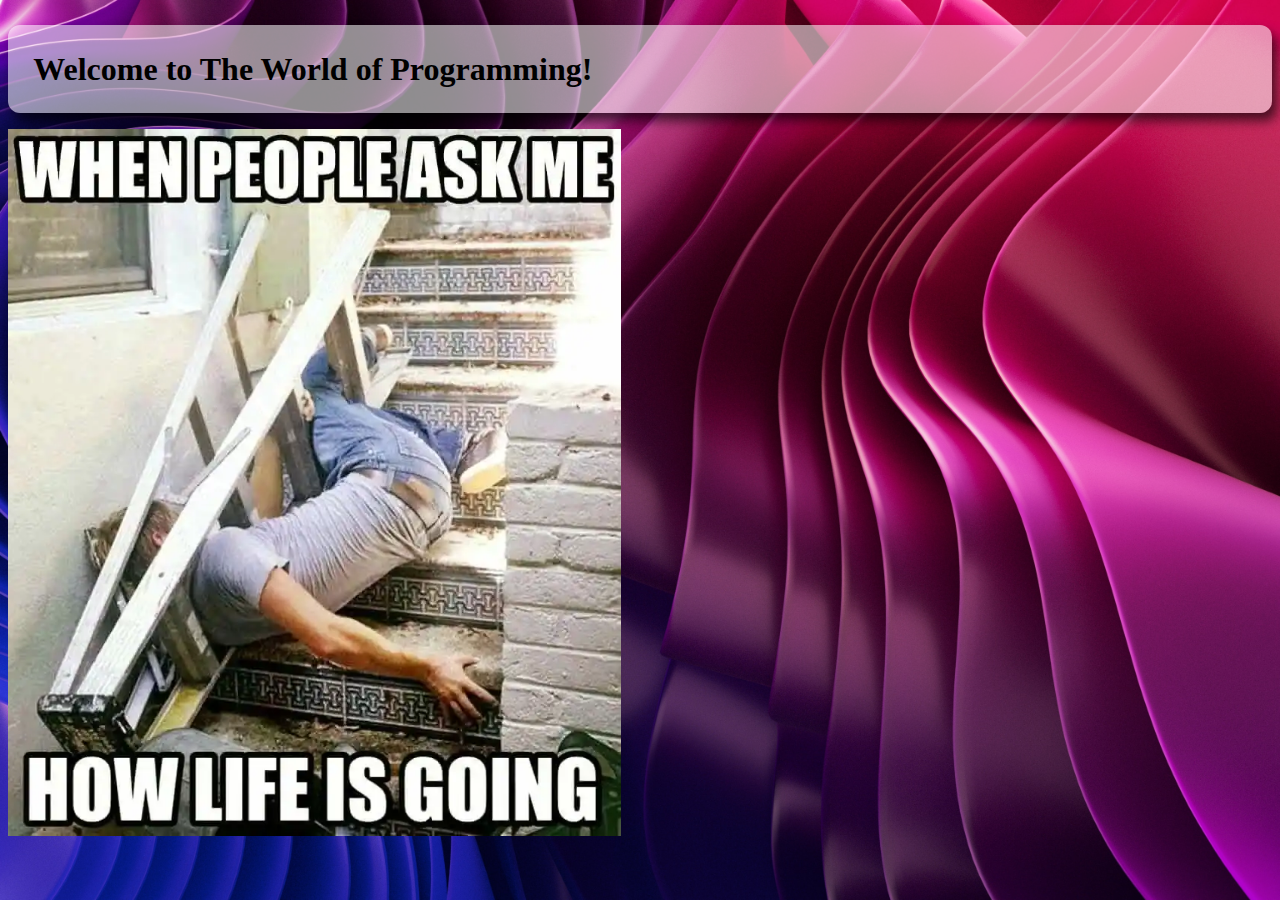
<file: index.html>
<!-- Randal Morrow -->
<html>

<head>
    <!-- This formats the webpage-->
    <style>
        body {
            background-image: url('abstract.jpg');
            background-repeat: no-repeat;
            background-attachment: fixed;
            background-size: cover;            
        }

        h1 {
    background: #fbfbfb8f;
    border-radius: 12px;
    box-shadow: 5px 8px 12px rgba(0, 0, 0, 0.65);
    height: auto;
    margin: 2% auto auto auto;
    width: 96%;
    padding-left: 2%;
    padding-right:2%;
    padding-top: 2%;
    padding-bottom: 2%;
        }
    </style>

</head>
<!-- This is the title of the page -->
<title> Intro To Programming</title>
<!-- This section includes a nice message and meme -->

<body>
    <h1>Welcome to The World of Programming!</h1>
    <p>
        <img id="memeImage" src="meme.jpg" height="80%">

    </p>
</body>

</html>
</file>
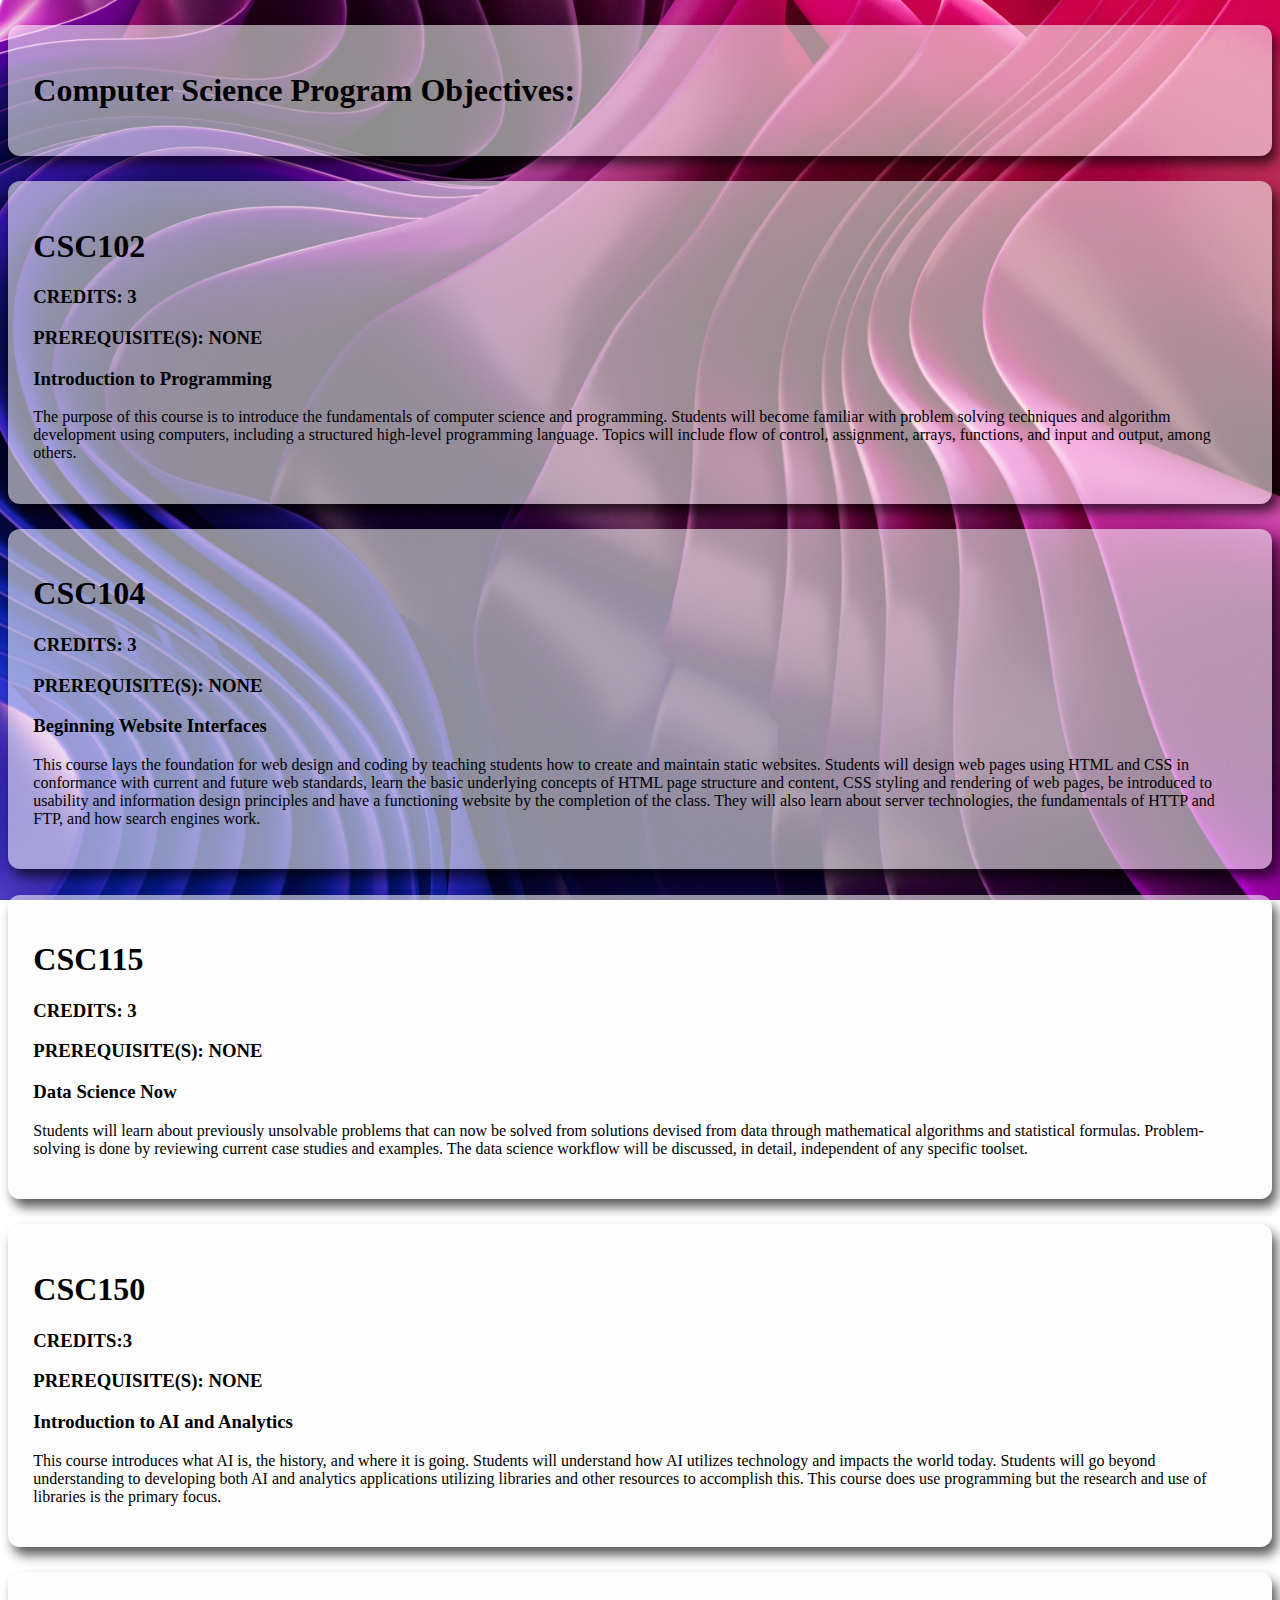
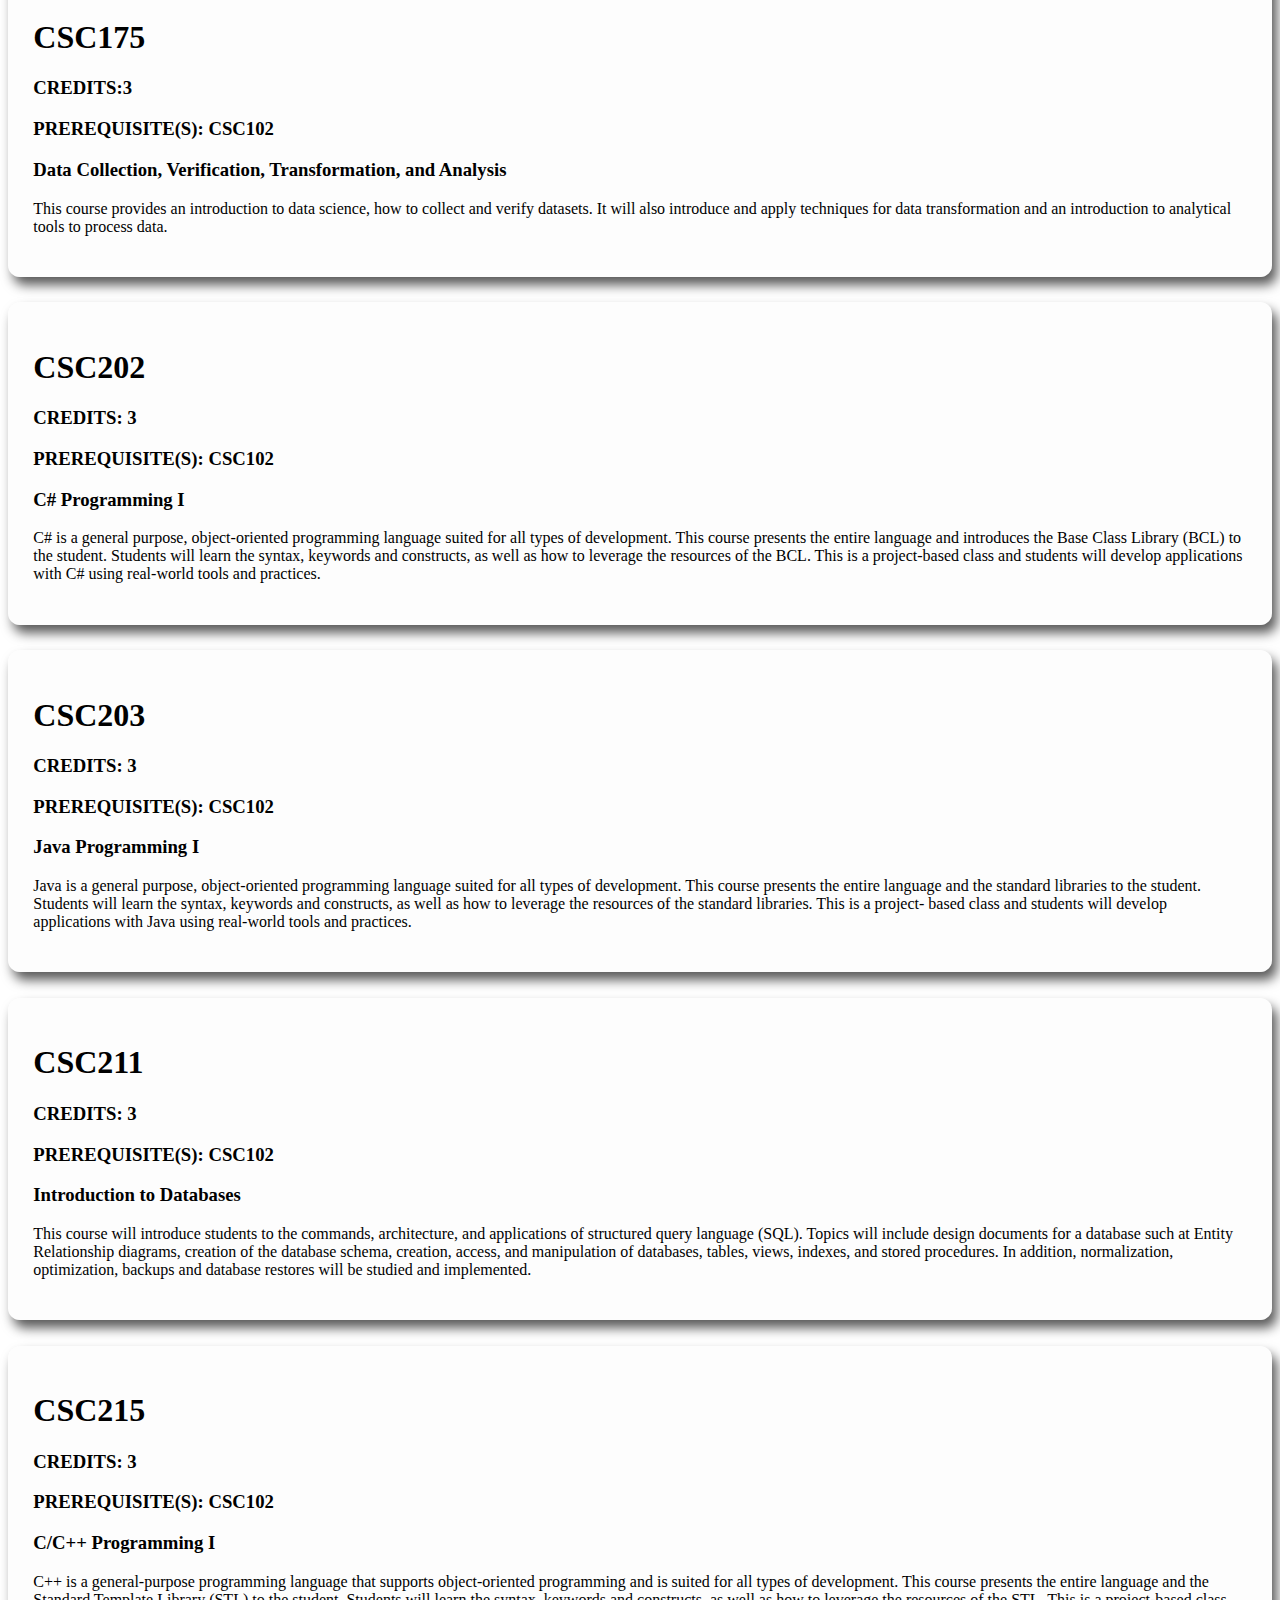
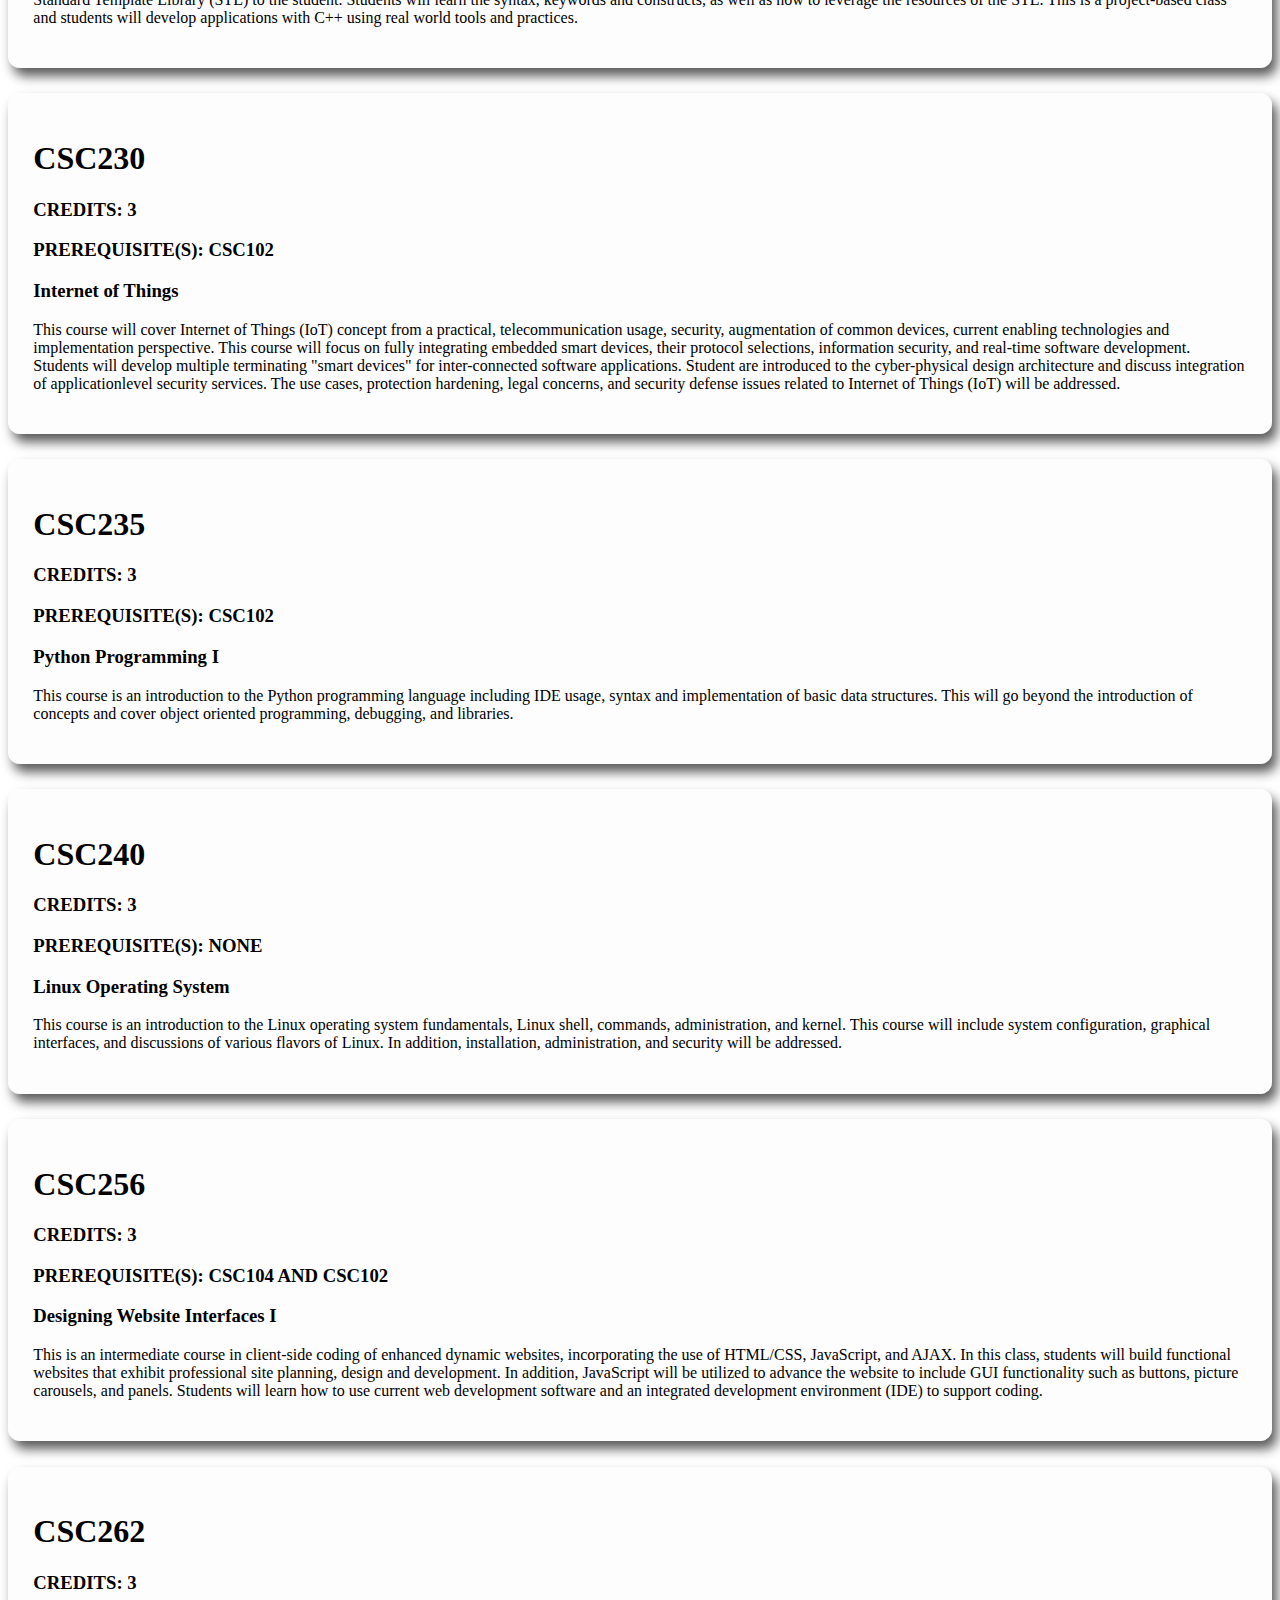
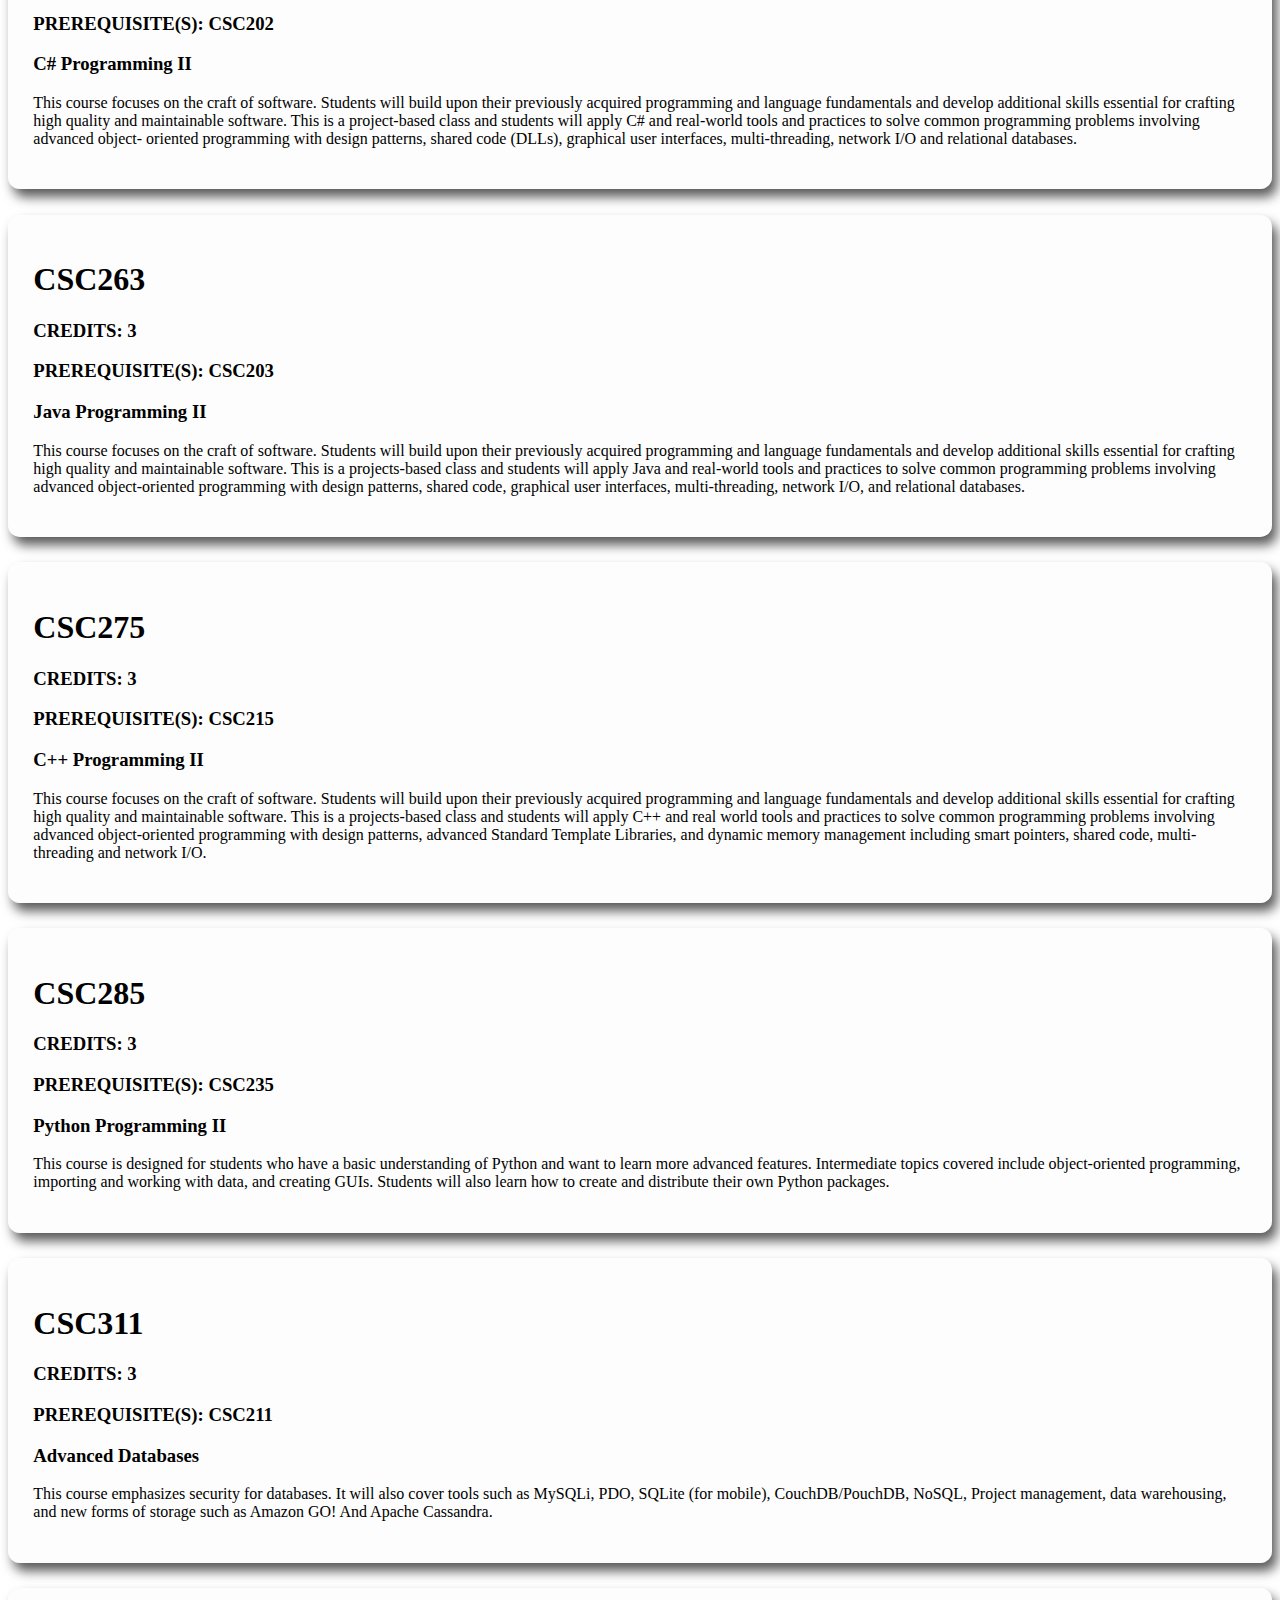
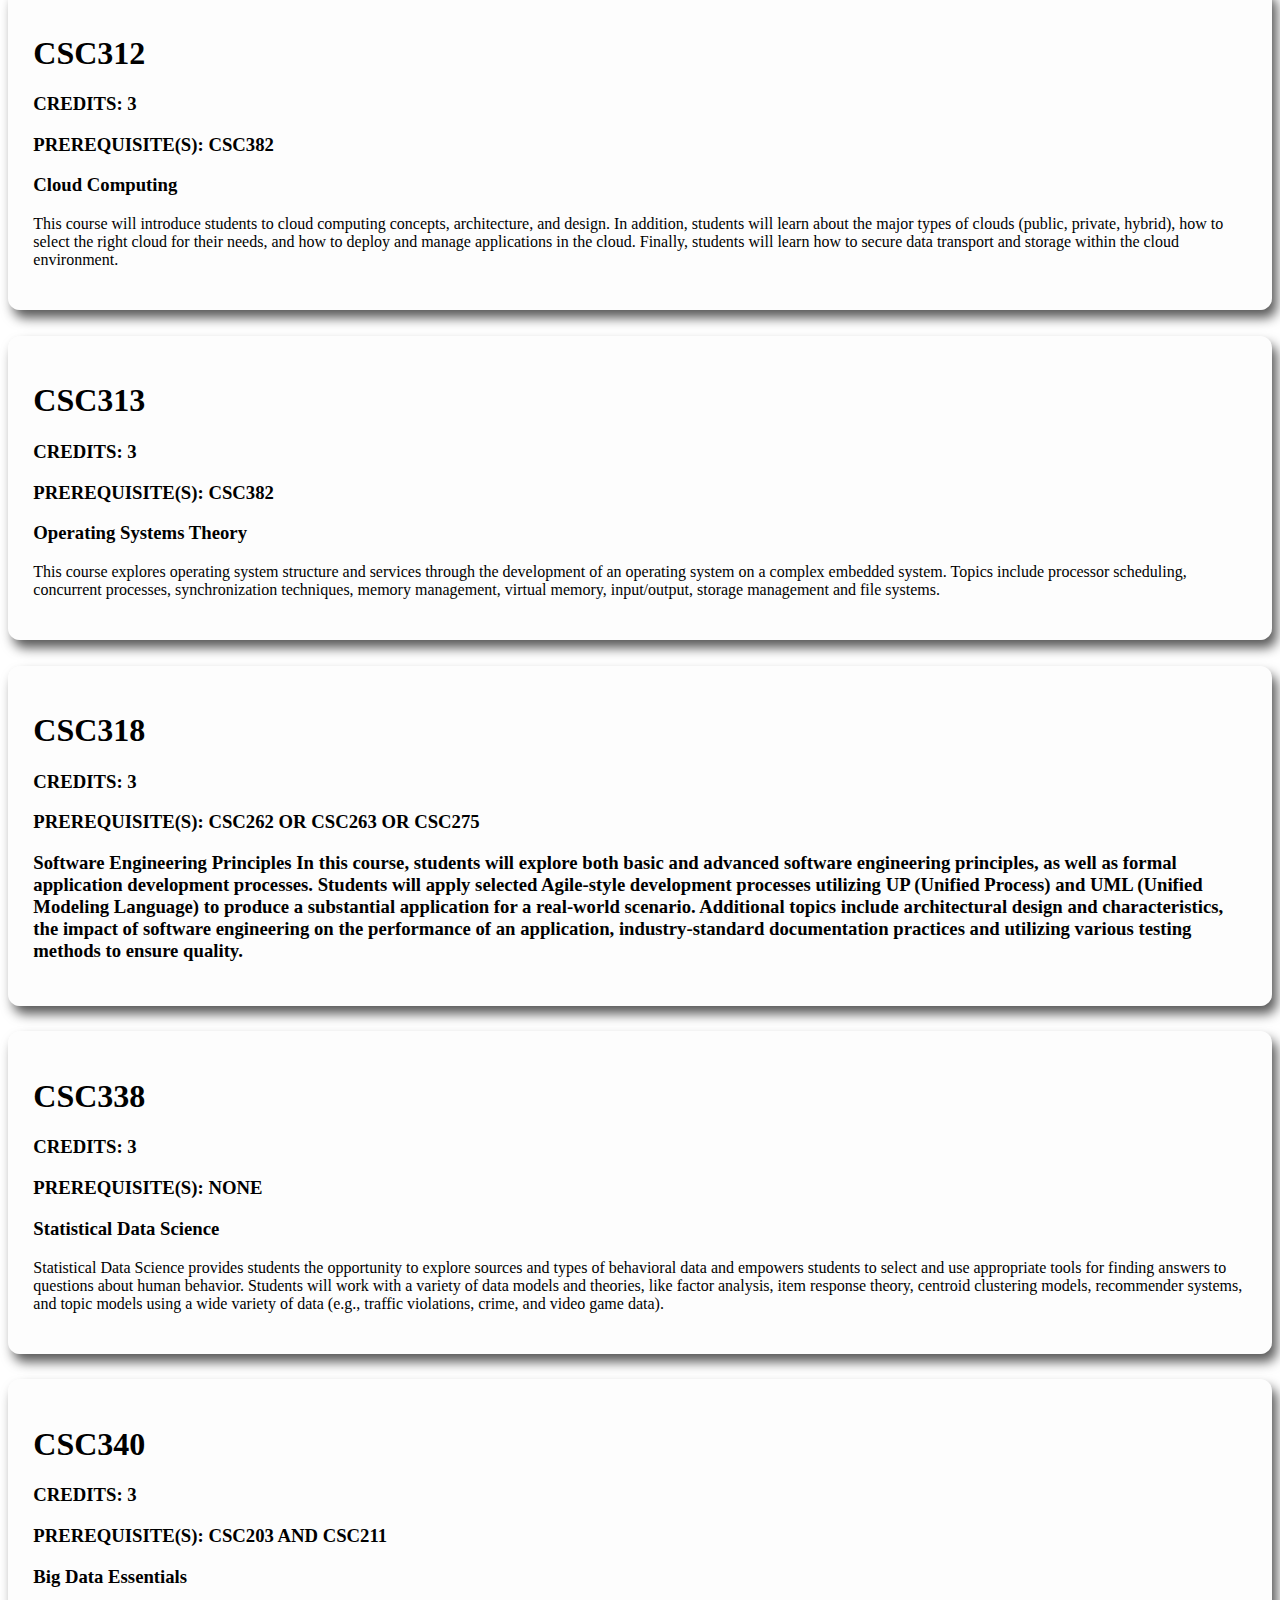
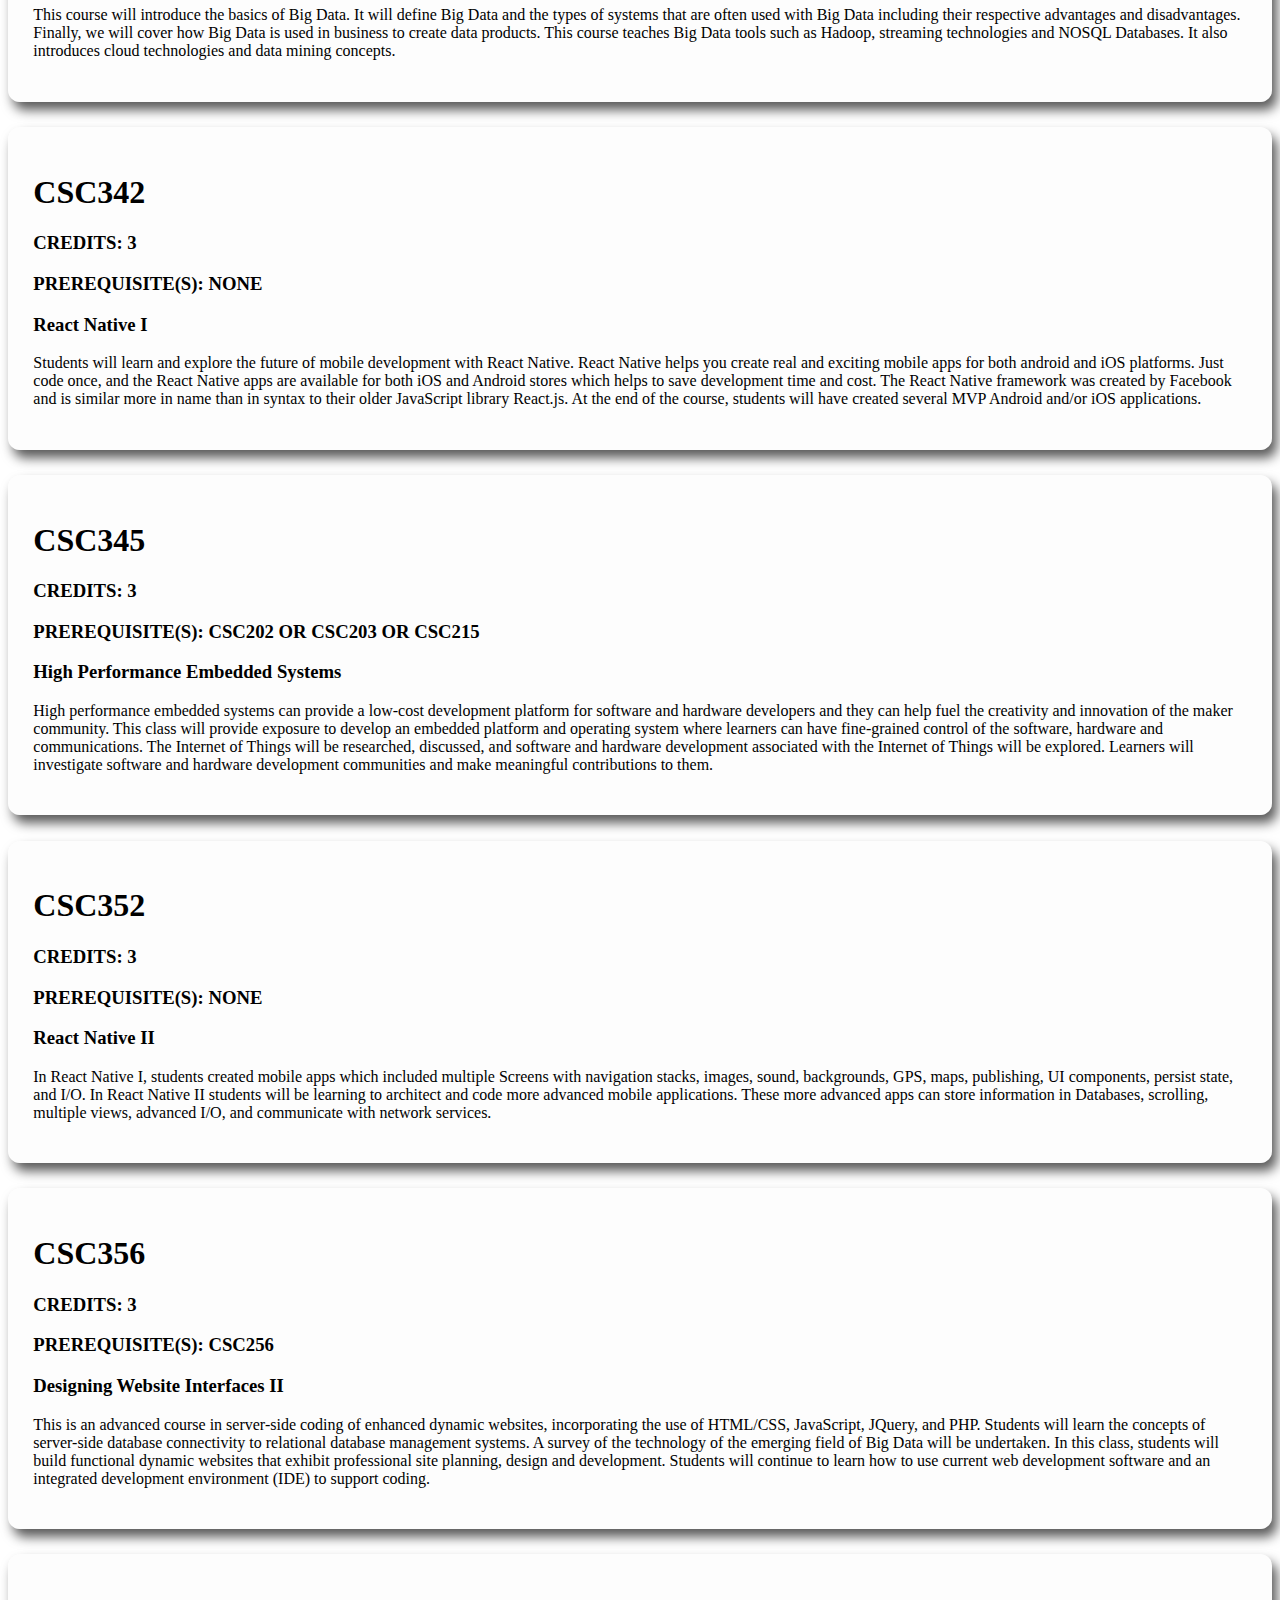
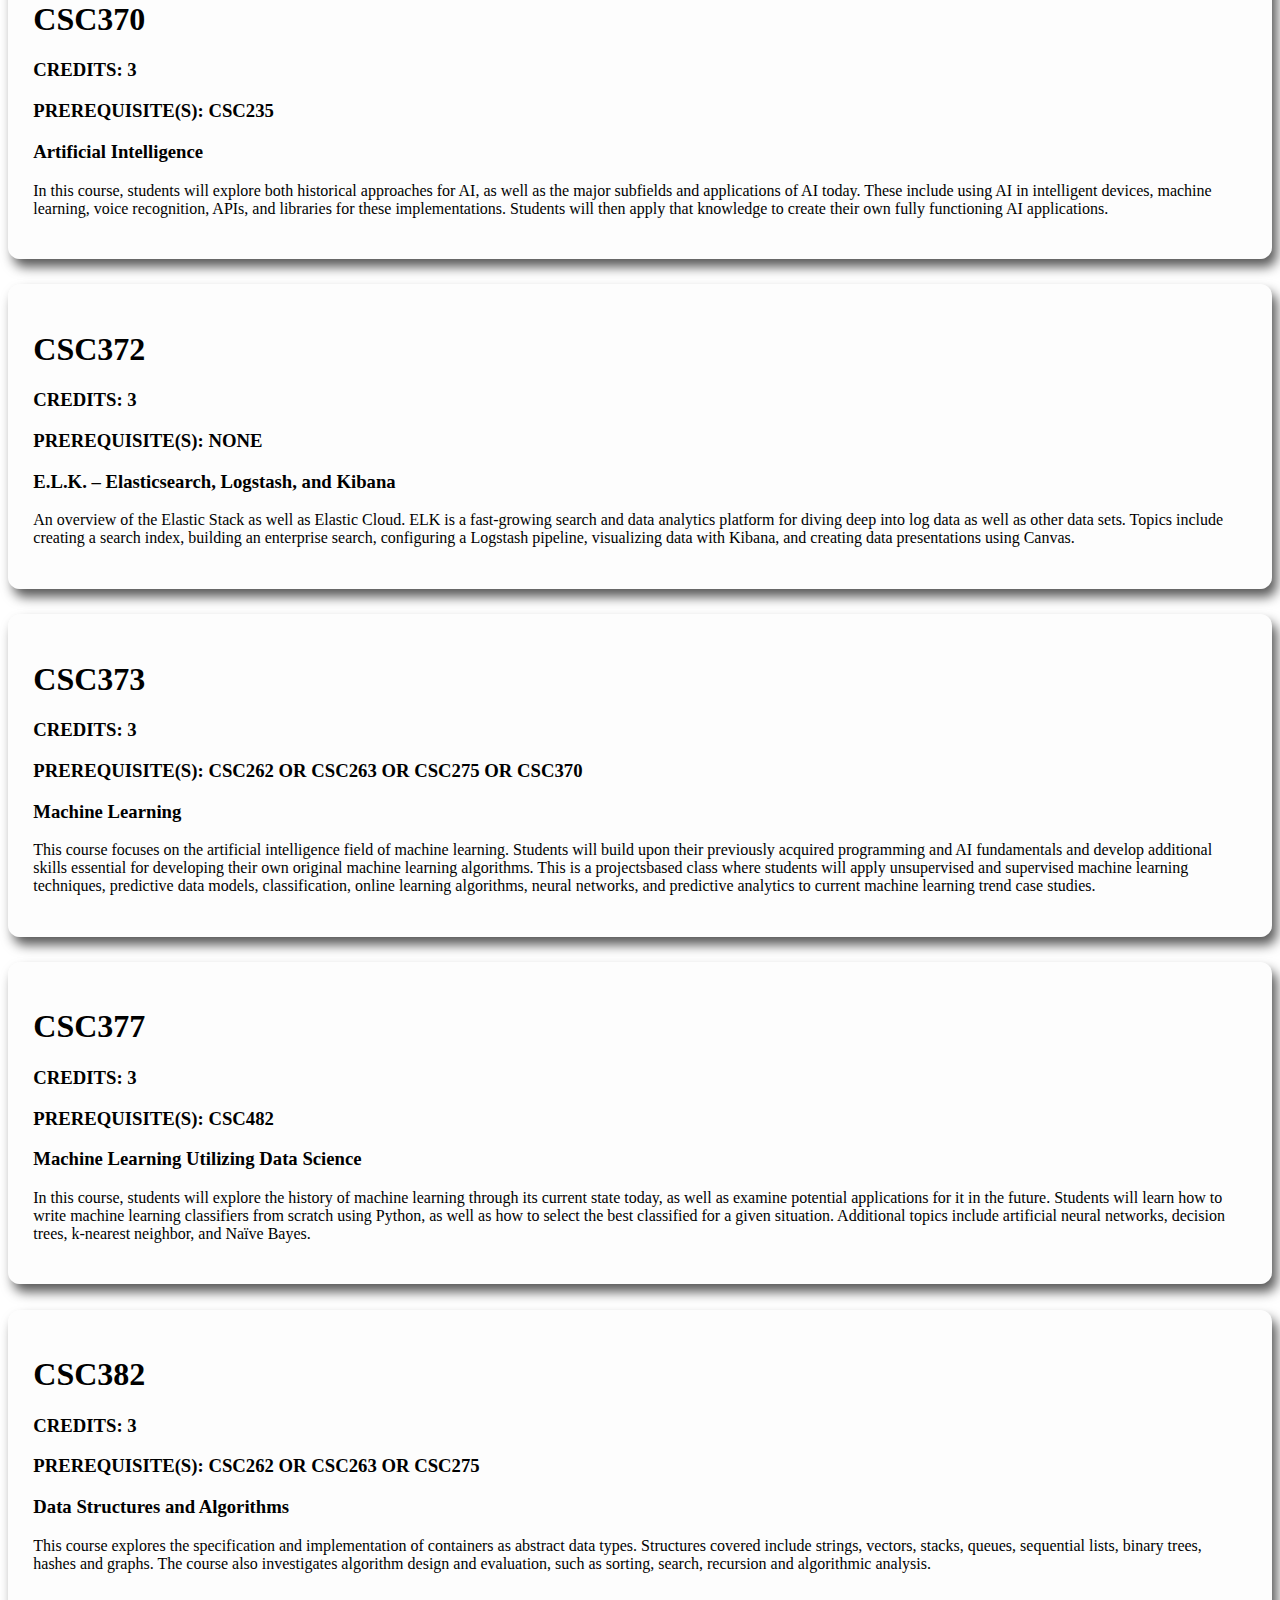
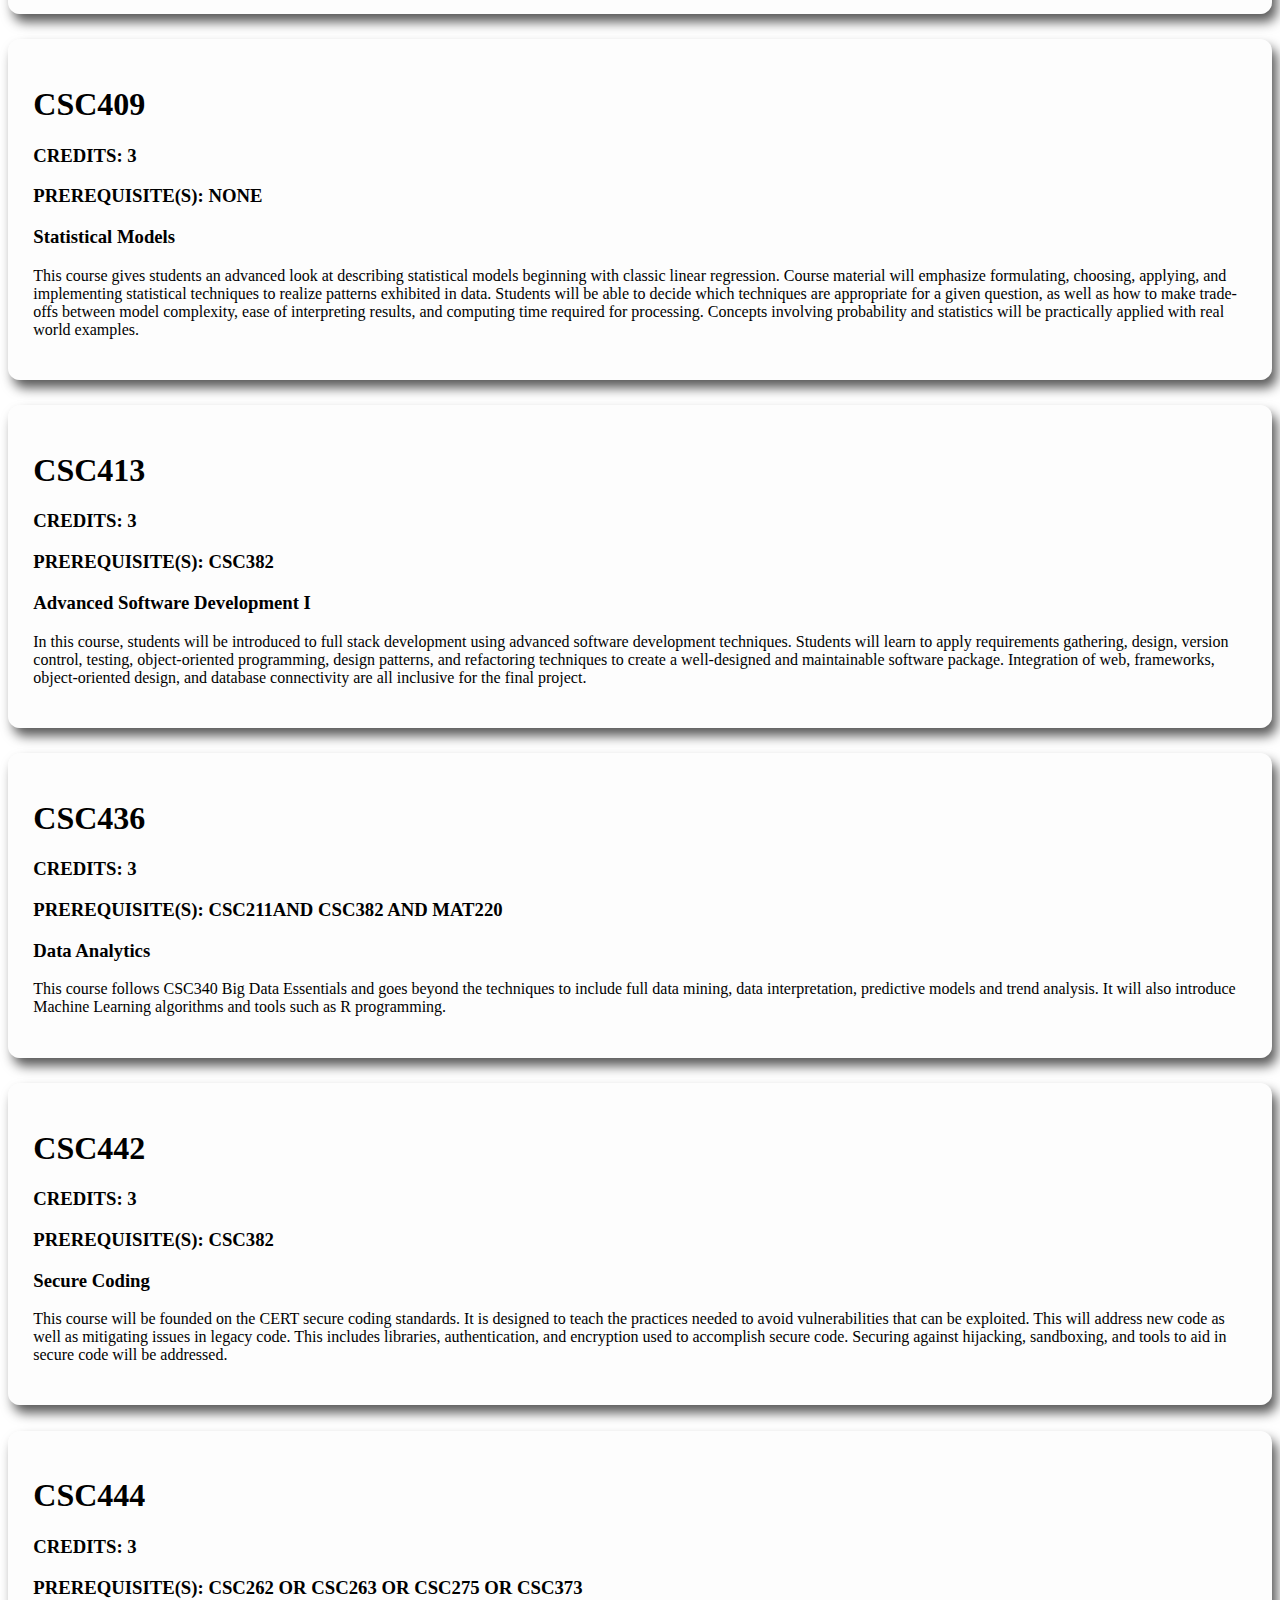
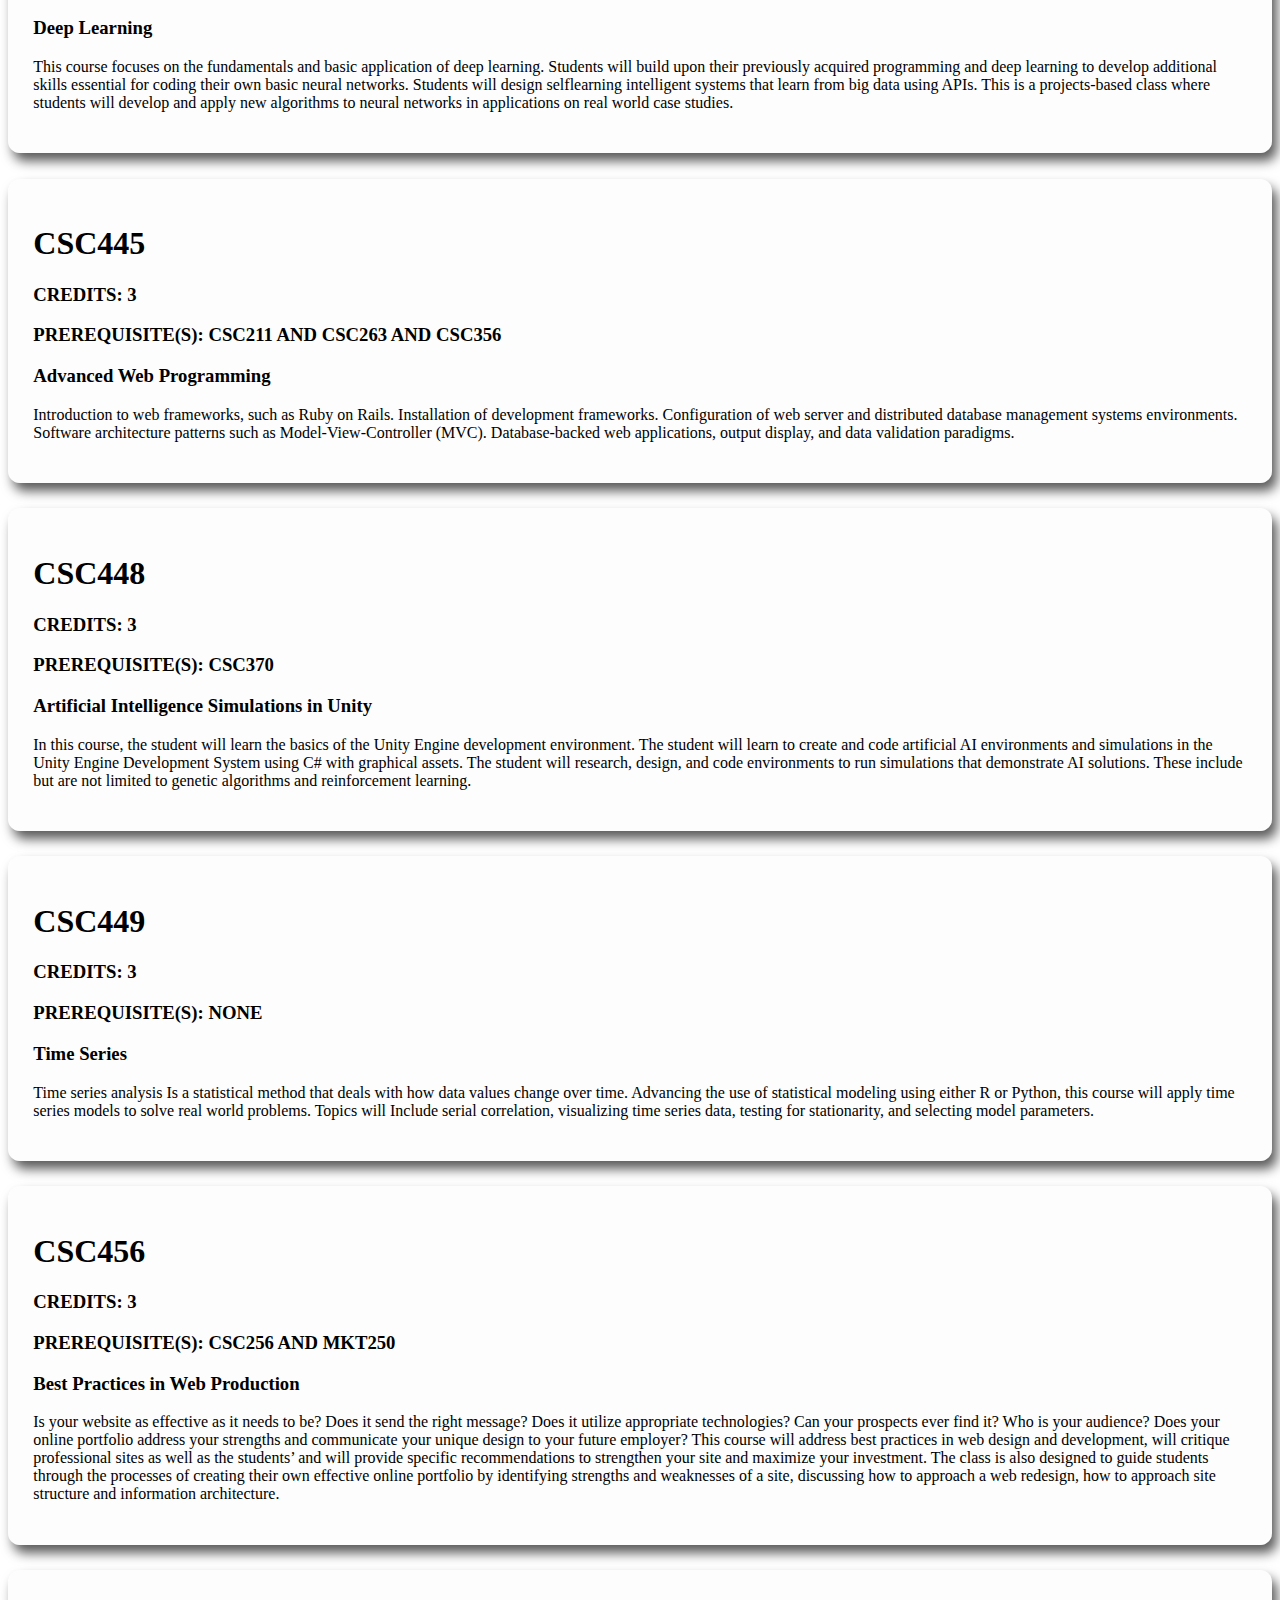
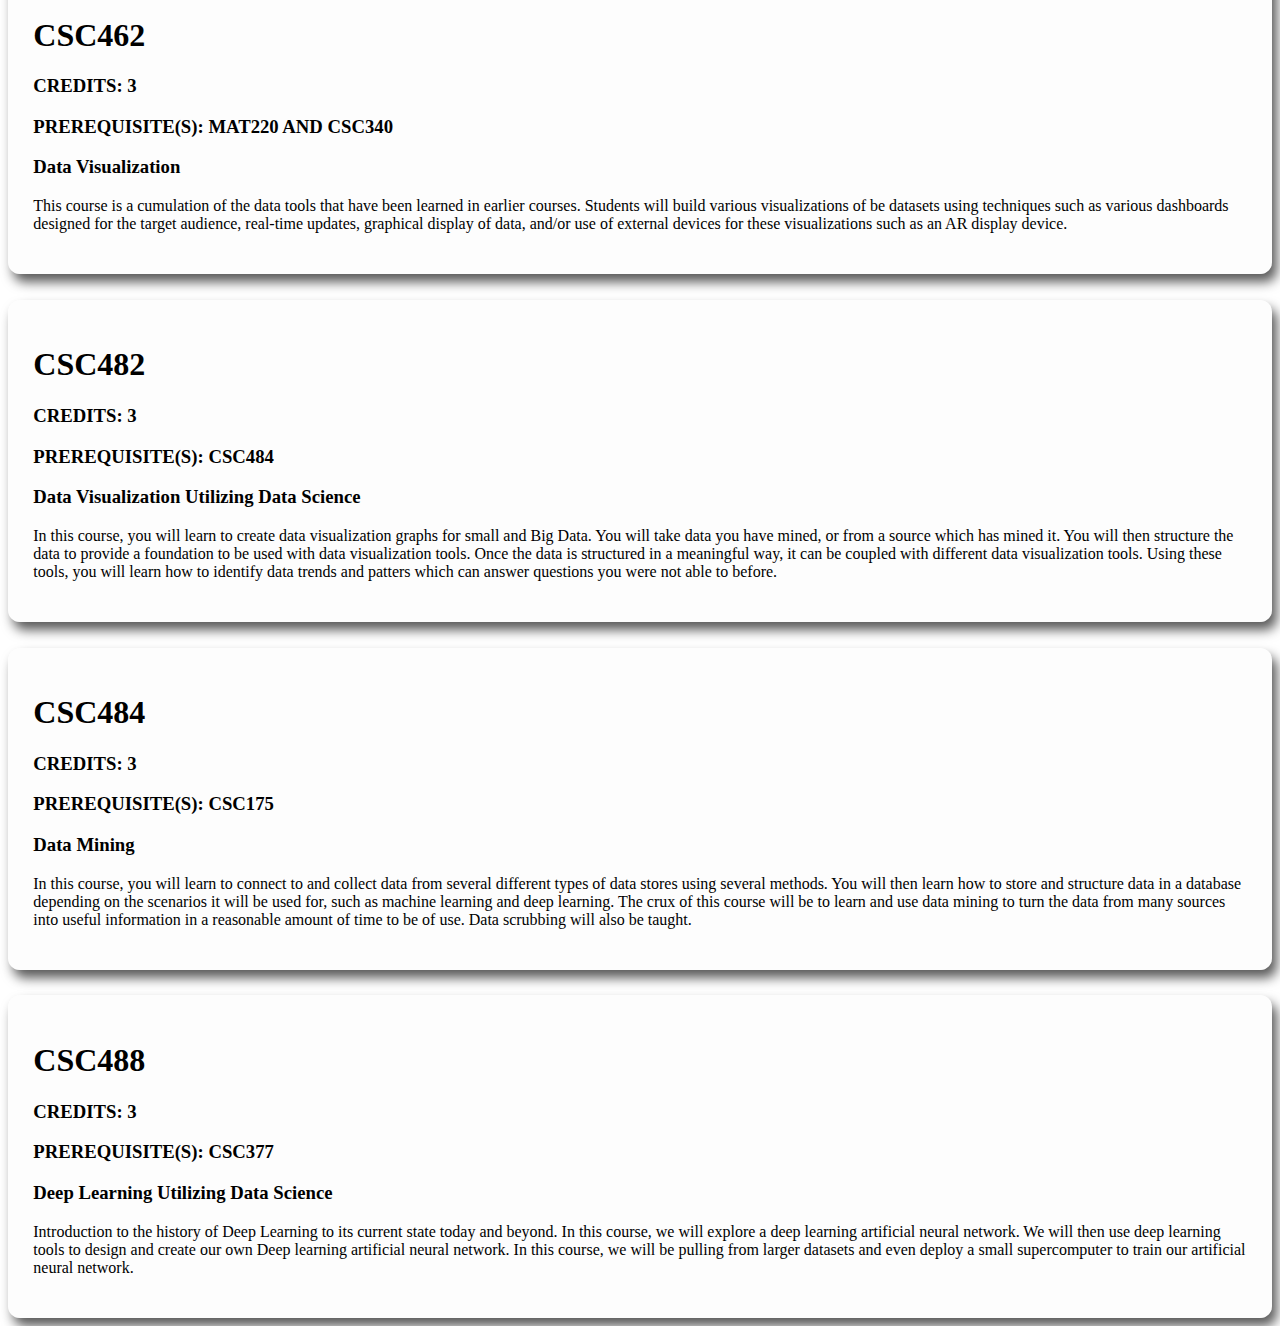
<file: boards.html>
<html>
<!-- Randal Morrow-->
<head>
    <!-- This References an external stylesheet-->
    <link rel="stylesheet" href="style.css" />
</head>
<title>Class Objectives</title>

<body>
    <!-- This adjusts the background-->
    <style>
        
        body {
            background-image: url('abstract.jpg');
            background-repeat: no-repeat;
            background-attachment: fixed;
            background-size: cover;
        }
    </style>
<!--This is used for the stylesheet to adjust how its needed -->
    <div id="container">
        <h1>Computer Science Program Objectives:</h1>
    </div>
    <div id="container">

        <h1>CSC102</h1>
        <h3>CREDITS: 3 </h3>
        <h3>PREREQUISITE(S): NONE</h3>
        <h3>Introduction to Programming</h3>
        <p>
            The purpose of this course is to introduce the fundamentals of computer science and programming. Students
            will become familiar with
            problem solving techniques and algorithm development using computers, including a structured high-level
            programming language. Topics will
            include flow of control, assignment, arrays, functions, and input and output, among others.
        </p>
    </div>
    <div id="container">

        <h1>CSC104 </h1>
        <h3>CREDITS: 3</h3>
        <h3>PREREQUISITE(S): NONE</h3>
        <h3>Beginning Website Interfaces</h3>
        <p>This course lays the foundation for web design and coding by teaching students how to create and maintain
            static websites. Students will
            design web pages using HTML and CSS in conformance with current and future web standards, learn the basic
            underlying concepts of HTML
            page structure and content, CSS styling and rendering of web pages, be introduced to usability and
            information design principles and have a
            functioning website by the completion of the class. They will also learn about server technologies, the
            fundamentals of HTTP and FTP, and
            how search engines work.
        </p>
    </div>
    <div id="container">
        <h1>CSC115</h1>
        <h3>CREDITS: 3</h3>
        <h3>PREREQUISITE(S): NONE </h3>
        <h3>Data Science Now</h3>
        <p>
            Students will learn about previously unsolvable problems that can now be solved from solutions devised from
            data through mathematical
            algorithms and statistical formulas. Problem-solving is done by reviewing current case studies and examples.
            The data science workflow will
            be discussed, in detail, independent of any specific toolset.
        </p>
    </div>
    <div id="container">
        <h1>CSC150</h1>
        <h3>CREDITS:3</h3>
        <h3>PREREQUISITE(S): NONE</h3>
        <h3>Introduction to AI and Analytics</h3>
        <p>This course introduces what AI is, the history, and where it is going. Students will understand how AI
            utilizes technology and impacts the
            world today. Students will go beyond understanding to developing both AI and analytics applications
            utilizing libraries and other resources to
            accomplish this. This course does use programming but the research and use of libraries is the primary
            focus.
        </p>
    </div>
    <div id="container">

        <h1>CSC175</h1>
        <h3>CREDITS:3</h3>
        <h3>PREREQUISITE(S): CSC102</h3>
        <h3>Data Collection, Verification, Transformation, and Analysis</h3>
        <p>This course provides an introduction to data science, how to collect and verify datasets. It will also
            introduce and apply techniques for data
            transformation and an introduction to analytical tools to process data.
        </p>
    </div>
    <div id="container">

        <h1>CSC202</h1>
        <h3>CREDITS: 3</h3>
        <h3>PREREQUISITE(S): CSC102</h3>
        <h3>C# Programming I</h3>
        <p>C# is a general purpose, object-oriented programming language suited for all types of development. This
            course presents the entire language
            and introduces the Base Class Library (BCL) to the student. Students will learn the syntax, keywords and
            constructs, as well as how to
            leverage the resources of the BCL. This is a project-based class and students will develop applications with
            C# using real-world tools and
            practices.
        </p>
    </div>
    <div id="container">

        <h1>CSC203</h1>
        <h3>CREDITS: 3</h3>
        <h3>PREREQUISITE(S): CSC102</h3>
        <h3>Java Programming I</h3>
        <p>Java is a general purpose, object-oriented programming language suited for all types of development. This
            course presents the entire language
            and the standard libraries to the student. Students will learn the syntax, keywords and constructs, as well
            as how to leverage the resources of
            the standard libraries. This is a project- based class and students will develop applications with Java
            using real-world tools and practices.
        </p>
    </div>
    <div id="container">

        <h1>CSC211</h1>
        <h3>CREDITS: 3</h3>
        <h3>PREREQUISITE(S): CSC102</h3>
        <h3>Introduction to Databases</h3>
        <p>This course will introduce students to the commands, architecture, and applications of structured query
            language (SQL). Topics will include
            design documents for a database such at Entity Relationship diagrams, creation of the database schema,
            creation, access, and manipulation
            of databases, tables, views, indexes, and stored procedures. In addition, normalization, optimization,
            backups and database restores will be
            studied and implemented.
        </p>
    </div>
    <div id="container">

        <h1>CSC215 </h1>
        <h3>CREDITS: 3 </h3>
        <h3>PREREQUISITE(S): CSC102</h3>
        <h3>C/C++ Programming I</h3>
        <p>C++ is a general-purpose programming language that supports object-oriented programming and is suited for all
            types of development. This
            course presents the entire language and the Standard Template Library (STL) to the student. Students will
            learn the syntax, keywords and
            constructs, as well as how to leverage the resources of the STL. This is a project-based class and students
            will develop applications with C++
            using real world tools and practices.
        </p>
    </div>
    <div id="container">
    
        <h1>CSC230</h1>
            <h3>CREDITS: 3</h3> 
                <h3>PREREQUISITE(S): CSC102</h3>
                    <h3>Internet of Things</h3>
       <p> This course will cover Internet of Things (IoT) concept from a practical, telecommunication usage, security,
        augmentation of common devices,
        current enabling technologies and implementation perspective. This course will focus on fully integrating
        embedded smart devices, their
        protocol selections, information security, and real-time software development. Students will develop multiple
        terminating "smart devices" for
        inter-connected software applications. Student are introduced to the cyber-physical design architecture and
        discuss integration of applicationlevel security services. The use cases, protection hardening, legal concerns,
        and security defense issues related to Internet of Things (IoT) will
        be addressed.
    </p>
    </div>
    <div id="container">
    
        <h1>CSC235</h1> 
            <h3>CREDITS: 3</h3> 
                <h3>PREREQUISITE(S): CSC102</h3>
                    <h3>Python Programming I</h3>
       <p> This course is an introduction to the Python programming language including IDE usage, syntax and implementation
        of basic data structures.
        This will go beyond the introduction of concepts and cover object oriented programming, debugging, and
        libraries.
    </p>
    </div>
    <div id="container">
    
        <h1>CSC240 </h1>
        <h3>CREDITS: 3 </h3>
        <h3>PREREQUISITE(S): NONE</h3>
        <h3>Linux Operating System</h3>
       <p> This course is an introduction to the Linux operating system fundamentals, Linux shell, commands,
        administration, and kernel. This course
        will include system configuration, graphical interfaces, and discussions of various flavors of Linux. In
        addition, installation, administration,
        and security will be addressed.
    </p>
    </div>

    <div id="container">
    <h1>CSC256</h1>
        <h3>CREDITS: 3 </h3>
        <h3>PREREQUISITE(S): CSC104 AND CSC102</h3>
        <h3>Designing Website Interfaces I</h3>
      <p>  This is an intermediate course in client-side coding of enhanced dynamic websites, incorporating the use of
        HTML/CSS, JavaScript, and
        AJAX. In this class, students will build functional websites that exhibit professional site planning, design and
        development. In addition,
        JavaScript will be utilized to advance the website to include GUI functionality such as buttons, picture
        carousels, and panels. Students will
        learn how to use current web development software and an integrated development environment (IDE) to support
        coding.
    </p>
    </div>
<div id="container">
    
    <h1>CSC262 </h1>
        <h3>CREDITS: 3 </h3>
        <h3>PREREQUISITE(S): CSC202</h3>
        <h3>C# Programming II</h3>
      <p>  This course focuses on the craft of software. Students will build upon their previously acquired programming and
        language fundamentals and
        develop additional skills essential for crafting high quality and maintainable software. This is a project-based
        class and students will apply
        C# and real-world tools and practices to solve common programming problems involving advanced object- oriented
        programming with design
        patterns, shared code (DLLs), graphical user interfaces, multi-threading, network I/O and relational databases.
    </p>
    </div>
<div id="container">
    
    <h1>CSC263 </h1>
    <h3>CREDITS: 3 </h3>
    <h3>PREREQUISITE(S): CSC203</h3>
    <h3>Java Programming II</h3>
       <p> This course focuses on the craft of software. Students will build upon their previously acquired programming and
        language fundamentals and
        develop additional skills essential for crafting high quality and maintainable software. This is a
        projects-based class and students will apply
        Java and real-world tools and practices to solve common programming problems involving advanced object-oriented
        programming with design
        patterns, shared code, graphical user interfaces, multi-threading, network I/O, and relational databases.
    </p>
   </div>
 <div id="container">
   
    <h1>CSC275 </h1>
    <h3>CREDITS: 3 </h3>
    <h3>PREREQUISITE(S): CSC215</h3>
    <h3>C++ Programming II</h3>
       <p>  This course focuses on the craft of software. Students will build upon their previously acquired programming and
        language fundamentals and
        develop additional skills essential for crafting high quality and maintainable software. This is a
        projects-based class and students will apply
        C++ and real world tools and practices to solve common programming problems involving advanced object-oriented
        programming with design
        patterns, advanced Standard Template Libraries, and dynamic memory management including smart pointers, shared
        code, multi-threading
        and network I/O.
    </p>
   </div>

    <div id="container">
    <h1>CSC285 </h1>
    <h3>CREDITS: 3 </h3>
    <h3>PREREQUISITE(S): CSC235</h3>
    <h3>Python Programming II</h3>
       <p>  This course is designed for students who have a basic understanding of Python and want to learn more advanced
        features. Intermediate topics
        covered include object-oriented programming, importing and working with data, and creating GUIs. Students will
        also learn how to create and
        distribute their own Python packages.
    </p>
    </div>
<div id="container">
    
    <h1>CSC311 </h1>
    <h3>CREDITS: 3 </h3>
    <h3>PREREQUISITE(S): CSC211</h3>
    <h3>Advanced Databases</h3>
      <p>  This course emphasizes security for databases. It will also cover tools such as MySQLi, PDO, SQLite (for
        mobile), CouchDB/PouchDB, NoSQL,
        Project management, data warehousing, and new forms of storage such as Amazon GO! And Apache Cassandra.
    </p>
    </div>
<div id="container">
    
    <h1>CSC312</h1>
    <h3>CREDITS: 3 </h3>
    <h3>PREREQUISITE(S): CSC382</h3>
    <h3>Cloud Computing</h3>
      <p>  This course will introduce students to cloud computing concepts, architecture, and design. In addition, students
        will learn about the major
        types of clouds (public, private, hybrid), how to select the right cloud for their needs, and how to deploy and
        manage applications in the cloud.
        Finally, students will learn how to secure data transport and storage within the cloud environment.
    </p>
    </div>
    <div id="container">
    
    <h1>CSC313 </h1>
    <h3>CREDITS: 3 </h3>
    <h3>PREREQUISITE(S): CSC382</h3>
    <h3>Operating Systems Theory</h3>
       <p> This course explores operating system structure and services through the development of an operating system on a
        complex embedded
        system. Topics include processor scheduling, concurrent processes, synchronization techniques, memory
        management, virtual memory,
        input/output, storage management and file systems.
    </p>
    </div>
<div id="container">
   
    <h1>CSC318 </h1>
    <h3>CREDITS: 3 </h3>
    <h3>PREREQUISITE(S): CSC262 OR CSC263 OR CSC275</h3>
    <h3>Software Engineering Principles</
       <p>  In this course, students will explore both basic and advanced software engineering principles, as well as formal
        application development
        processes. Students will apply selected Agile-style development processes utilizing UP (Unified Process) and UML
        (Unified Modeling
        Language) to produce a substantial application for a real-world scenario. Additional topics include
        architectural design and characteristics,
        the impact of software engineering on the performance of an application, industry-standard documentation
        practices and utilizing various
        testing methods to ensure quality.
    </p>
    </div>
<div id="container">
    
    <h1>CSC338 </h1>
    <h3>CREDITS: 3 </h3>
    <h3>PREREQUISITE(S): NONE</h3>
    <h3>Statistical Data Science</h3>
       <p> Statistical Data Science provides students the opportunity to explore sources and types of behavioral data and
        empowers students to select
        and use appropriate tools for finding answers to questions about human behavior. Students will work with a
        variety of data models and
        theories, like factor analysis, item response theory, centroid clustering models, recommender systems, and topic
        models using a wide variety
        of data (e.g., traffic violations, crime, and video game data).
    </p>
    </div>
<div id="container">
    
    <h1>CSC340 </h1>
    <h3>CREDITS: 3 </h3>
    <h3>PREREQUISITE(S): CSC203 AND CSC211</h3>
    <h3>Big Data Essentials</h3>
       <p> This course will introduce the basics of Big Data. It will define Big Data and the types of systems that are
        often used with Big Data including
        their respective advantages and disadvantages. Finally, we will cover how Big Data is used in business to create
        data products. This course
        teaches Big Data tools such as Hadoop, streaming technologies and NOSQL Databases. It also introduces cloud
        technologies and data mining
        concepts.
    </p>
    </div>
<div id="container">
    
    <h1>CSC342 </h1>
    <h3>CREDITS: 3 </h3>
    <h3>PREREQUISITE(S): NONE</h3>
    <h3>React Native I</h3>
       <p> Students will learn and explore the future of mobile development with React Native. React Native helps you
        create real and exciting mobile
        apps for both android and iOS platforms. Just code once, and the React Native apps are available for both iOS
        and Android stores which
        helps to save development time and cost. The React Native framework was created by Facebook and is similar more
        in name than in syntax to
        their older JavaScript library React.js. At the end of the course, students will have created several MVP
        Android and/or iOS applications.
    </p>
    </div>
<div id="container">
    
    <h1>CSC345 </h1>
    <h3>CREDITS: 3 </h3>
    <h3>PREREQUISITE(S): CSC202 OR CSC203 OR CSC215</h3>
    <h3>High Performance Embedded Systems</h3>
      <p>  High performance embedded systems can provide a low-cost development platform for software and hardware
        developers and they can help
        fuel the creativity and innovation of the maker community. This class will provide exposure to develop an
        embedded platform and operating
        system where learners can have fine-grained control of the software, hardware and communications. The Internet
        of Things will be
        researched, discussed, and software and hardware development associated with the Internet of Things will be
        explored. Learners will
        investigate software and hardware development communities and make meaningful contributions to them.
    </p>
    </div>
<div id="container">
    
    <h1>CSC352</h1>
    <h3>CREDITS: 3 </h3>
    <h3>PREREQUISITE(S): NONE</h3>
    <h3>React Native II</h3>
      <p>  In React Native I, students created mobile apps which included multiple Screens with navigation stacks, images,
        sound, backgrounds, GPS,
        maps, publishing, UI components, persist state, and I/O. In React Native II students will be learning to
        architect and code more advanced
        mobile applications. These more advanced apps can store information in Databases, scrolling, multiple views,
        advanced I/O, and
        communicate with network services.
    </p>
    </div>
<div id="container">
    
    <h1>CSC356 </h1>
    <h3>CREDITS: 3 </h3>
    <h3>PREREQUISITE(S): CSC256</h3>
    <h3>Designing Website Interfaces II</h3>
        <p>This is an advanced course in server-side coding of enhanced dynamic websites, incorporating the use of
        HTML/CSS, JavaScript, JQuery, and
        PHP. Students will learn the concepts of server-side database connectivity to relational database management
        systems. A survey of the
        technology of the emerging field of Big Data will be undertaken. In this class, students will build functional
        dynamic websites that exhibit
        professional site planning, design and development. Students will continue to learn how to use current web
        development software and an
        integrated development environment (IDE) to support coding.
    </p>
    </div>
<div id="container">
    
    <h1>CSC370 </h1>
    <h3>CREDITS: 3 </h3>
    <h3>PREREQUISITE(S): CSC235</h3>
    <h3>Artificial Intelligence</h3>
       <p> In this course, students will explore both historical approaches for AI, as well as the major subfields and
        applications of AI today. These
        include using AI in intelligent devices, machine learning, voice recognition, APIs, and libraries for these
        implementations. Students will then
        apply that knowledge to create their own fully functioning AI applications.
    </p>
    </div>
<div id="container">
    
    <h1>CSC372 </h1>
    <h3>CREDITS: 3 </h3>
    <h3>PREREQUISITE(S): NONE</h3>
    <h3>E.L.K. – Elasticsearch, Logstash, and Kibana</h3>
      <p>  An overview of the Elastic Stack as well as Elastic Cloud. ELK is a fast-growing search and data analytics
        platform for diving deep into log
        data as well as other data sets. Topics include creating a search index, building an enterprise search,
        configuring a Logstash pipeline,
        visualizing data with Kibana, and creating data presentations using Canvas.
    </p>
    </div>
<div id="container">
    
    <h1>CSC373 </h1>
    <h3>CREDITS: 3 </h3>
    <h3>PREREQUISITE(S): CSC262 OR CSC263 OR CSC275 OR CSC370</h3>
    <h3>Machine Learning</h3>
      <p>  This course focuses on the artificial intelligence field of machine learning. Students will build upon their
        previously acquired programming
        and AI fundamentals and develop additional skills essential for developing their own original machine learning
        algorithms. This is a projectsbased class where students will apply unsupervised and supervised machine learning
        techniques, predictive data models, classification,
        online learning algorithms, neural networks, and predictive analytics to current machine learning trend case
        studies.
    </p>
    </div>
<div id="container">
    
    <h1>CSC377</h1> 
    <h3>CREDITS: 3 </h3>
    <h3>PREREQUISITE(S): CSC482</h3>
    <h3>Machine Learning Utilizing Data Science</h3>
      <p>  In this course, students will explore the history of machine learning through its current state today, as well
        as examine potential applications
        for it in the future. Students will learn how to write machine learning classifiers from scratch using Python,
        as well as how to select the best
        classified for a given situation. Additional topics include artificial neural networks, decision trees,
        k-nearest neighbor, and Naïve Bayes.
    </p>
    </div>
<div id="container">
    
    <h1> CSC382 </h1>
    <h3 >CREDITS: 3 </h3>
    <h3>PREREQUISITE(S): CSC262 OR CSC263 OR CSC275</h3>
    <h3>Data Structures and Algorithms</h3>
       <p> This course explores the specification and implementation of containers as abstract data types. Structures
        covered include strings, vectors,
        stacks, queues, sequential lists, binary trees, hashes and graphs. The course also investigates algorithm design
        and evaluation, such as
        sorting, search, recursion and algorithmic analysis.
    </p>
    </div>
<div id="container">
    
    <h1>CSC409 </h1>
    <h3 >CREDITS: 3 </h3>
    <h3>PREREQUISITE(S): NONE</h3>
    <h3>Statistical Models</h3>
       <p> This course gives students an advanced look at describing statistical models beginning with classic linear
        regression. Course material will
        emphasize formulating, choosing, applying, and implementing statistical techniques to realize patterns exhibited
        in data. Students will be
        able to decide which techniques are appropriate for a given question, as well as how to make trade-offs between
        model complexity, ease of
        interpreting results, and computing time required for processing. Concepts involving probability and statistics
        will be practically applied with
        real world examples.
    </p>
    </div>
<div id="container">
    
    <h1>CSC413 </h1>
    <h3> CREDITS: 3 </h3>
    <h3>PREREQUISITE(S): CSC382</h3>
    <h3 > Advanced Software Development I</h3>
        <p>In this course, students will be introduced to full stack development using advanced software development
        techniques. Students will learn to
        apply requirements gathering, design, version control, testing, object-oriented programming, design patterns,
        and refactoring techniques to
        create a well-designed and maintainable software package. Integration of web, frameworks, object-oriented
        design, and database connectivity
        are all inclusive for the final project.
    </p>
    </div>
<div id="container">
    
    <h1>CSC436 </h1>
    <h3>CREDITS: 3 </h3>
    <h3>PREREQUISITE(S): CSC211AND CSC382 AND MAT220</h3>
    <h3>Data Analytics</h3>
       <p> This course follows CSC340 Big Data Essentials and goes beyond the techniques to include full data mining, data
        interpretation, predictive
        models and trend analysis. It will also introduce Machine Learning algorithms and tools such as R programming.
    </p>
    </div>
<div id="container">
    
    <h1> CSC442 </h1>
    <h3>CREDITS: 3 </h3>
    <h3> PREREQUISITE(S): CSC382</h3>
    <h3>  Secure Coding</h3>
     <p>   This course will be founded on the CERT secure coding standards. It is designed to teach the practices needed to
        avoid vulnerabilities that
        can be exploited. This will address new code as well as mitigating issues in legacy code. This includes
        libraries, authentication, and
        encryption used to accomplish secure code. Securing against hijacking, sandboxing, and tools to aid in secure
        code will be addressed.
    </p>
    </div>
<div id="container">
    
    <h1>CSC444 </h1>
    <h3> CREDITS: 3 </h3>
    <h3> PREREQUISITE(S): CSC262 OR CSC263 OR CSC275 OR CSC373</h3>
    <h3> Deep Learning</h3>
       <p> This course focuses on the fundamentals and basic application of deep learning. Students will build upon their
        previously acquired
        programming and deep learning to develop additional skills essential for coding their own basic neural networks.
        Students will design selflearning intelligent systems that learn from big data using APIs. This is a
        projects-based class where students will develop and apply new
        algorithms to neural networks in applications on real world case studies.
    </p>
   </div>
 <div id="container">
    
    <h1> CSC445 </h1>
    <h3> CREDITS: 3 </h3>
    <h3> PREREQUISITE(S): CSC211 AND CSC263 AND CSC356</h3>
    <h3> Advanced Web Programming</h3>
     <p>   Introduction to web frameworks, such as Ruby on Rails. Installation of development frameworks. Configuration of
        web server and distributed
        database management systems environments. Software architecture patterns such as Model-View-Controller (MVC).
        Database-backed web
        applications, output display, and data validation paradigms.
    </p>
    </div>
    <div id="container">
    
        <h1> CSC448 </h1>
        <h3>CREDITS: 3 </h3>
        <h3>PREREQUISITE(S): CSC370</h3>
        <h3>Artificial Intelligence Simulations in Unity</h3>
     <p>   In this course, the student will learn the basics of the Unity Engine development environment. The student will
        learn to create and code
        artificial AI environments and simulations in the Unity Engine Development System using C# with graphical
        assets. The student will research,
        design, and code environments to run simulations that demonstrate AI solutions. These include but are not
        limited to genetic algorithms and
        reinforcement learning.
    </p>
    </div>
<div id="container">
    
    <h1>CSC449 </h1>
    <h3>CREDITS: 3 </h3>
    <h3>PREREQUISITE(S): NONE</h3>
    <h3>Time Series</h3>
      <p>  Time series analysis Is a statistical method that deals with how data values change over time. Advancing the use
        of statistical modeling using
        either R or Python, this course will apply time series models to solve real world problems. Topics will Include
        serial correlation, visualizing
        time series data, testing for stationarity, and selecting model parameters.
    </p>
    </div>
<div id="container">
    
    <h1>CSC456 </h1>
    <h3>CREDITS: 3 </h3>
    <h3> PREREQUISITE(S): CSC256 AND MKT250</h3>
    <h3> Best Practices in Web Production</h3>
       <p> Is your website as effective as it needs to be? Does it send the right message? Does it utilize appropriate
        technologies? Can your prospects
        ever find it? Who is your audience? Does your online portfolio address your strengths and communicate your
        unique design to your future
        employer? This course will address best practices in web design and development, will critique professional
        sites as well as the students’ and
        will provide specific recommendations to strengthen your site and maximize your investment. The class is also
        designed to guide students
        through the processes of creating their own effective online portfolio by identifying strengths and weaknesses
        of a site, discussing how to
        approach a web redesign, how to approach site structure and information architecture.
    </p>
    </div>
    <div id="container">
    
        <h1>CSC462 </h1>
        <h3>CREDITS: 3 </h3>
        <h3>PREREQUISITE(S): MAT220 AND CSC340</h3>
        <h3>Data Visualization</h3>
        <p>This course is a cumulation of the data tools that have been learned in earlier courses. Students will build
        various visualizations of be
        datasets using techniques such as various dashboards designed for the target audience, real-time updates,
        graphical display of data, and/or
        use of external devices for these visualizations such as an AR display device.
    </p>
    </div>
<div id="container">
    <h1>CSC482 </h1>
    <h3>CREDITS: 3 </h3>
        <h3>PREREQUISITE(S): CSC484</h3>
    <h3>Data Visualization Utilizing Data Science</h3>
    <p>In this course, you will learn to create data visualization graphs for small and Big Data. You will take data you
        have mined, or from a source
        which has mined it. You will then structure the data to provide a foundation to be used with data visualization
        tools. Once the data is
        structured in a meaningful way, it can be coupled with different data visualization tools. Using these tools,
        you will learn how to identify data
        trends and patters which can answer questions you were not able to before.
    </p>
    </div>
<div id="container">
    <h1>CSC484 </h1>
        <h3>CREDITS: 3 </h3>
            <h3>PREREQUISITE(S): CSC175</h3>
                <h3>Data Mining</h3>
    <p>In this course, you will learn to connect to and collect data from several different types of data stores using
        several methods. You will then
        learn how to store and structure data in a database depending on the scenarios it will be used for, such as
        machine learning and deep
        learning. The crux of this course will be to learn and use data mining to turn the data from many sources into
        useful information in a
        reasonable amount of time to be of use. Data scrubbing will also be taught.
    </p>
    </div>
    <div id="container">

        <h1>CSC488</h1>
        <h3>CREDITS: 3</h3>
        <h3>PREREQUISITE(S): CSC377</h3>
        <h3>Deep Learning Utilizing Data Science</h3>
        <p>Introduction to the history of Deep Learning to its current state today and beyond. In this course, we will
            explore a deep learning artificial
            neural network. We will then use deep learning tools to design and create our own Deep learning artificial
            neural network. In this course, we
            will be pulling from larger datasets and even deploy a small supercomputer to train our artificial neural
            network.
        </p>
    </div>
</body>

</html>
</file>
<file: style.css>
#container {
    background: #fbfbfb8f;
    border-radius: 12px;
    box-shadow: 5px 8px 12px rgba(0, 0, 0, 0.65);
    height: auto;
    margin: 2% auto auto auto;
    width: 96%;
    padding-left: 2%;
    padding-right:2%;
    padding-top: 2%;
    padding-bottom: 2%;

  }
</file>
